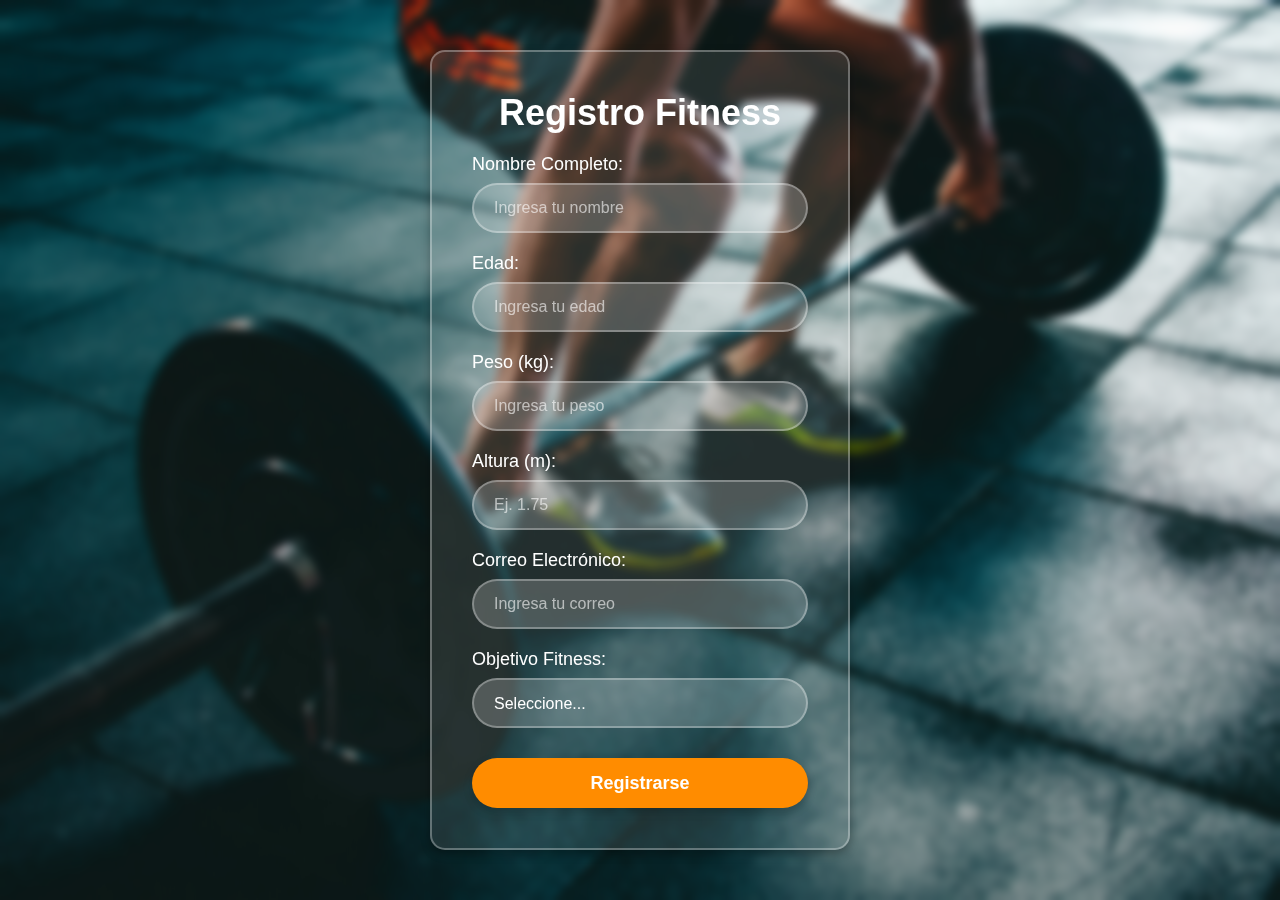
<file: index.html>
<!DOCTYPE html>
<html lang="es">
<head>
    <meta charset="UTF-8">
    <meta name="viewport" content="width=device-width, initial-scale=1.0">
    <title>Registro Fitness</title>
    <link rel="icon" href="imagenes/descarga.png">
    <link rel="stylesheet" href="style.css">
</head>
<body>
    <div class="container">
        <h1>Registro Fitness</h1>
        <form id="inscripcionForm">
            <label for="nombre">Nombre Completo:</label>
            <input type="text" id="nombre" name="nombre" placeholder="Ingresa tu nombre" required>

            <label for="edad">Edad:</label>
            <input type="number" id="edad" name="edad" placeholder="Ingresa tu edad" required>

            <label for="peso">Peso (kg):</label>
            <input type="number" id="peso" name="peso" placeholder="Ingresa tu peso" required>

            <label for="altura">Altura (m):</label>
            <input type="number" id="altura" name="altura" placeholder="Ej. 1.75" step="0.01" min="1" max="2.5" required>

            <label for="correo">Correo Electrónico:</label>
            <input type="email" id="correo" name="correo" placeholder="Ingresa tu correo" required>

            <label for="objetivo">Objetivo Fitness:</label>
            <select id="objetivo" name="objetivo" required>
                <option value="">Seleccione...</option>
                <option value="perder_peso">Perder Peso</option>
                <option value="mantenerme">Mantenerme</option>
                <option value="ganar_musculo">Ganar Músculo</option>
            </select>

            <button type="submit">Registrarse</button>
        </form>
    </div>

    <script src="script.js"></script>
</body>
</html>
</file>
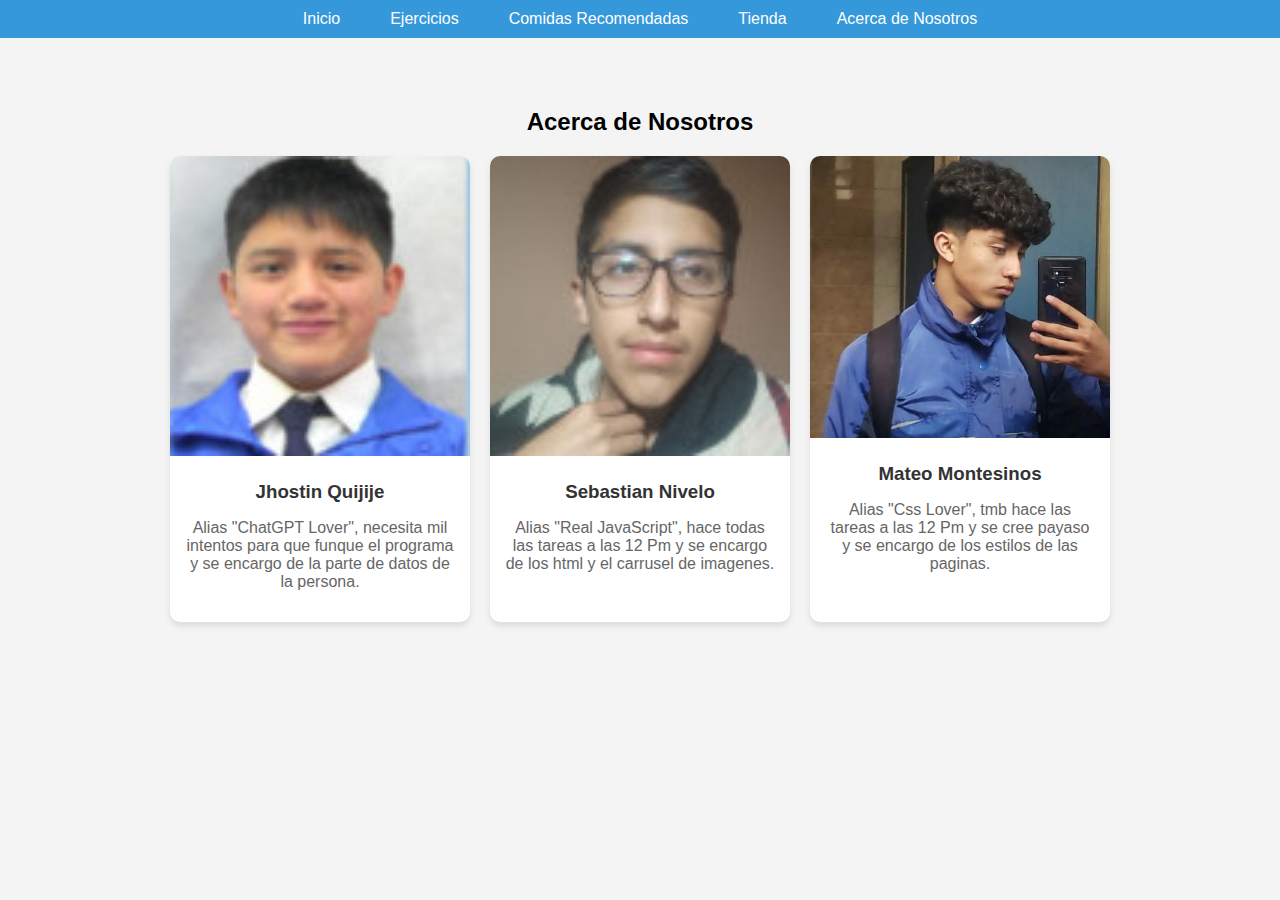
<file: acercade.html>
<!DOCTYPE html>
<html lang="en">
<head>
    <meta charset="UTF-8">
    <meta name="viewport" content="width=device-width, initial-scale=1.0">
    <title>Acerca de</title>
    <link rel="stylesheet" href="styleAcercaDe.css">
</head>
<body>
    <nav>
        <ul class="menu">
            <li><a href="Index.html">Inicio</a></li>
            <li><a href="PerderPeso.html">Ejercicios</a></li>
            <li><a href="Carrusel.html">Comidas Recomendadas</a></li>
            <li><a href="tienda.html">Tienda</a></li>
            <li><a href="acercade.html">Acerca de Nosotros</a></li>
        </ul>
    </nav>

    <section class="acerca">
        <h2>Acerca de Nosotros</h2>
        <div class="equipo">
            <div class="miembro">
                <img src="imagenes/ImgJhostin.jpg" alt="ChatGPT Lover">
                <div class="info">
                    <h3>Jhostin Quijije</h3>
                    <p>Alias "ChatGPT Lover", necesita mil intentos para que funque el programa y se encargo de la parte de datos de la persona.</p>
                </div>
            </div>
            <div class="miembro">
                <img src="imagenes/ImgNivelo.jpg" alt="Real JavaScript">
                <div class="info">
                    <h3>Sebastian Nivelo</h3>
                    <p>Alias "Real JavaScript", hace todas las tareas a las 12 Pm y se encargo de los html y el carrusel de imagenes.</p>
                </div>
            </div>
            <div class="miembro">
                <img src="imagenes/ImgMateo.jpg" alt="Css Lover">
                <div class="info">
                    <h3>Mateo Montesinos</h3>
                    <p>Alias "Css Lover", tmb hace las tareas a las 12 Pm y se cree payaso y se encargo de los estilos de las paginas.</p>
                </div>
            </div>
        </div>
    </section>
</body>
</html>
</file>
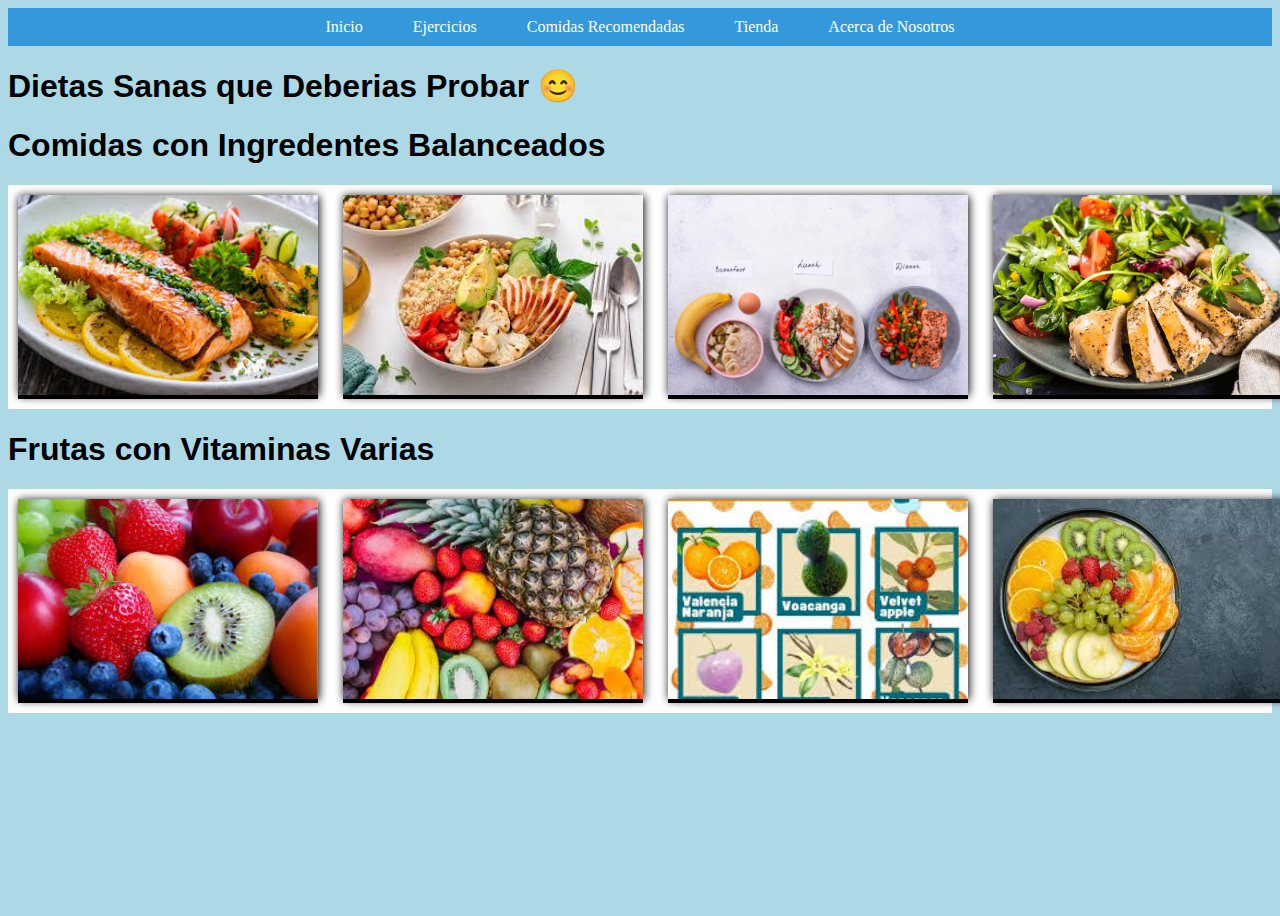
<file: Carrusel.html>
<!DOCTYPE html>
<html lang="en">
<head>
    <meta charset="UTF-8">
    <meta name="viewport" content="width=device-width, initial-scale=1.0">
    <title>Dietas Sanas</title>
    <link rel="stylesheet" href="styleCarru.css">
</head>
<body>
    <nav>
        <ul class="menu">
            <li><a href="Index.html">Inicio</a></li>
            <li><a href="PerderPeso.html">Ejercicios</a></li>
            <li><a href="Carrusel.html">Comidas Recomendadas</a></li>
            <li><a href="tienda.html">Tienda</a></li>
            <li><a href="acercade.html">Acerca de Nosotros</a></li>
        </ul>
    </nav>
    <div class="text"><h1>Dietas Sanas que Deberias Probar 😊</h1></div>
    <div class="text"><h1>Comidas con Ingredentes Balanceados</h1></div>
    <div class="carrusel">
        <div><img src="imagenes/comida1.jpg" alt="comida1"></div>
        <div><img src="imagenes/comida2.jpg" alt="comida2"></div>
        <div><img src="imagenes/comida3.jpg" alt="comida3"></div>
        <div><img src="imagenes/comida4.jpg" alt="comida4"></div>
    </div>
    <div class="text"><h1>Frutas con Vitaminas Varias</h1></div>
    <div class="carrusel">
        <div><img src="imagenes/comida6.jpg" alt="comida1"></div>
        <div><img src="imagenes/comida7.jpg" alt="comida2"></div>
        <div><img src="imagenes/comida8.jpg" alt="comida3"></div>
        <div><img src="imagenes/comida9.jpg" alt="comida4"></div>
    </div>
</body>
</html>
</file>
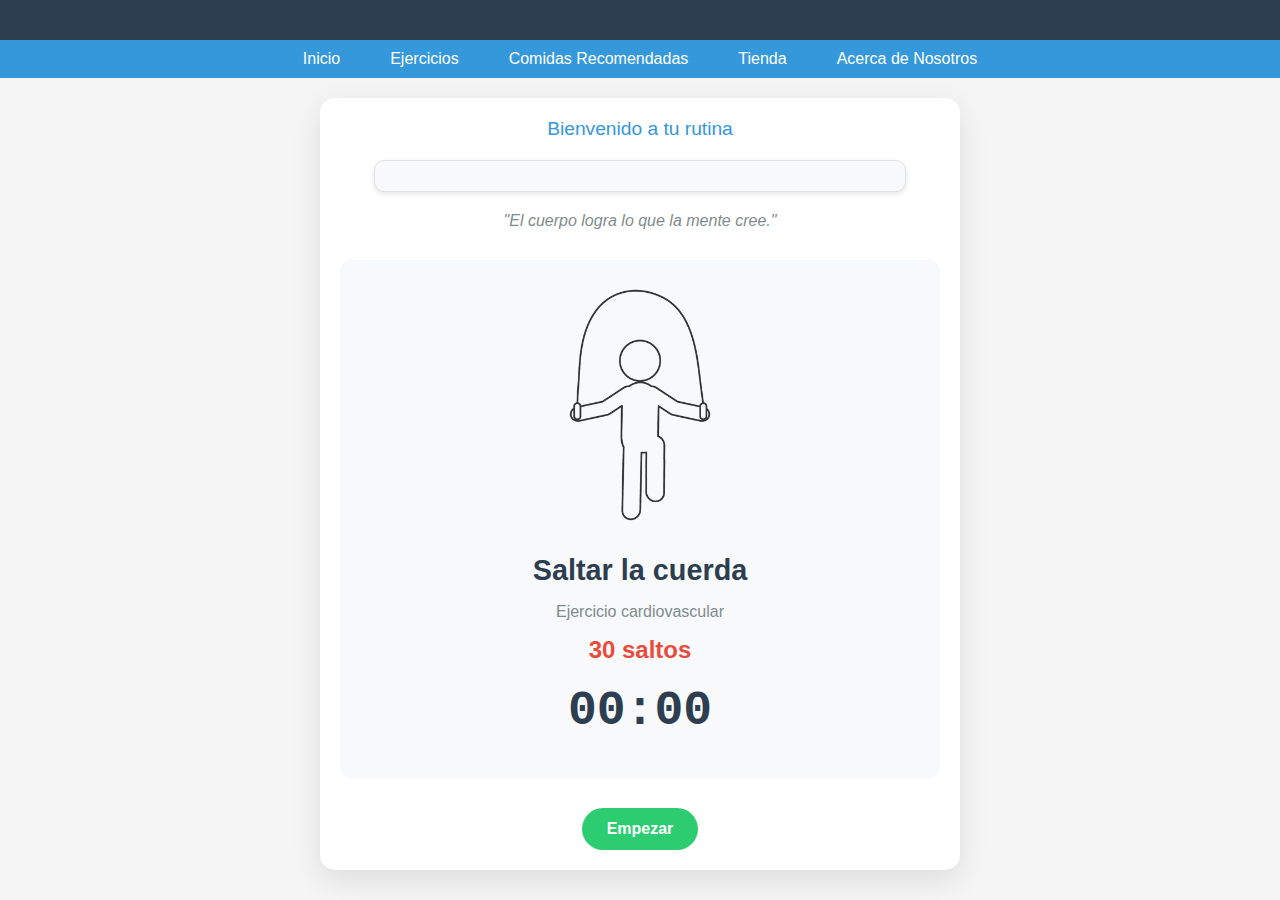
<file: PerderPeso.html>
<!DOCTYPE html>
<html lang="es">
<head>
    <meta charset="UTF-8">
    <meta name="viewport" content="width=device-width, initial-scale=1.0">
    <title>Ejercicios para Perder Peso</title>
    <link rel="stylesheet" href="style2.css">
</head>
<body>
    <header>
    </header>
    <nav>
        <ul class="menu">
            <li><a href="Index.html">Inicio</a></li>
            <li><a href="PerderPeso.html">Ejercicios</a></li>
            <li><a href="Carrusel.html">Comidas Recomendadas</a></li>
            <li><a href="tienda.html">Tienda</a></li>
            <li><a href="acercade.html">Acerca de Nosotros</a></li>
        </ul>
    </nav>
    <div class="app-container">
        <div class="greeting" id="daily-greeting">Bienvenido a tu rutina</div>
        <div class="imc-container" id="imc-display">
        </div>
        
        <div class="quote">"El cuerpo logra lo que la mente cree."</div>
        
        <div class="exercise-container" id="exercise-screen">
            <div class="exercise-image" id="exercise-image">
                <img src="" alt="Ejercicio" id="exercise-img" style="display: none;">
            </div>
            <div class="exercise-info">
                <h2 id="exercise-name">Selecciona Empezar</h2>
                <p id="exercise-description">Para comenzar tu rutina de ejercicios</p>
                <div class="reps-counter" id="reps-counter"></div>
                <div class="exercise-timer" id="exercise-timer">00:00</div>
            </div>
        </div>
        
        <div class="controls">
            <button class="action-button" id="start-button">Empezar</button>
            <button class="complete-button" id="complete-button" style="display: none;">Terminé</button>
            <button class="next-button" id="next-button" style="display: none;">Siguiente</button>
        </div>
    </div>
    
    <script src="script.js"></script>
</body>
</html>
</file>
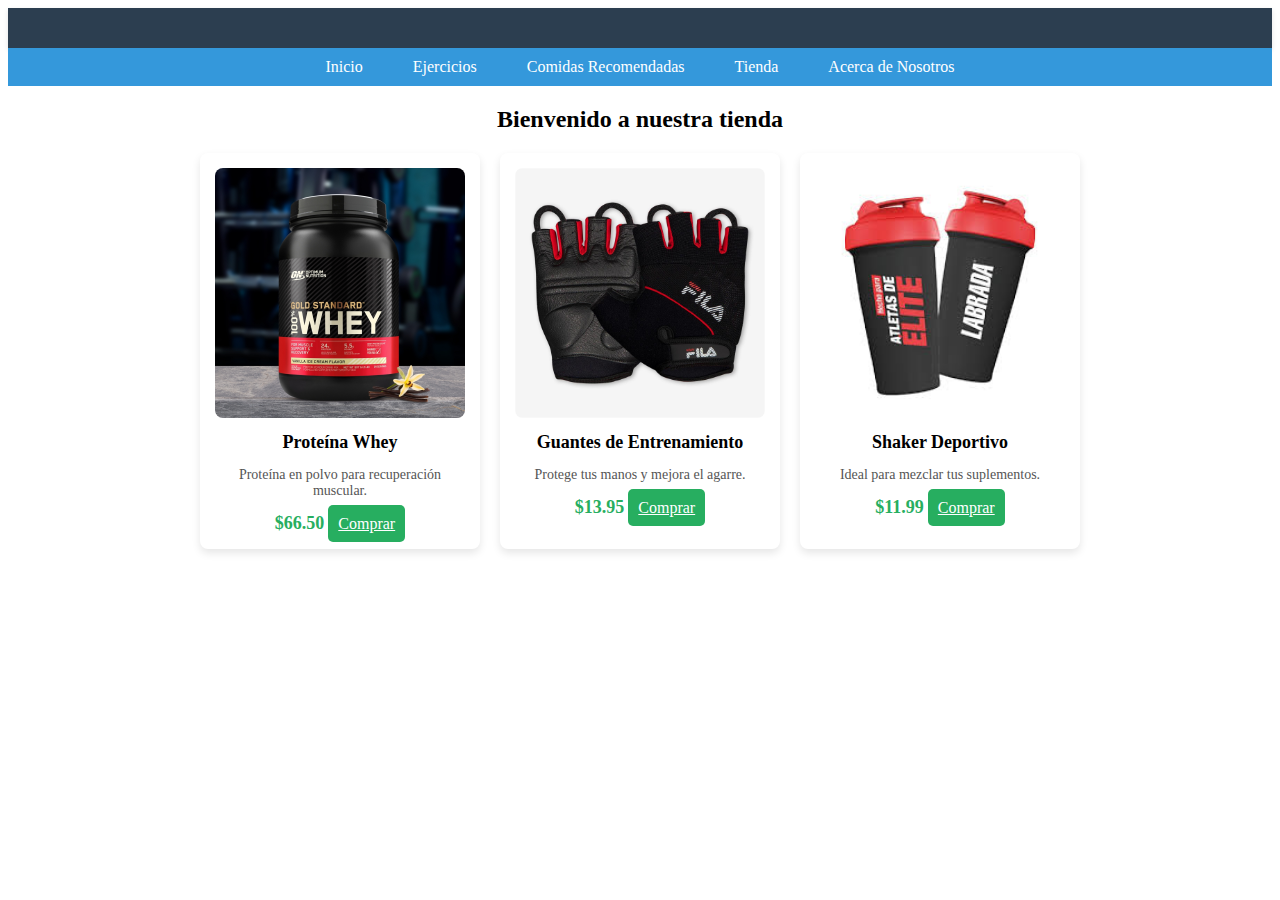
<file: tienda.html>
<!DOCTYPE html>
<html lang="en">
<head>
    <meta charset="UTF-8">
    <meta name="viewport" content="width=device-width, initial-scale=1.0">
    <title>Tienda del Gimnasio</title>
    <link rel="stylesheet" href="styleTienda.css">
</head>
<body>
    <header>
    </header>
    <nav>
        <ul class="menu">
            <li><a href="Index.html">Inicio</a></li>
            <li><a href="PerderPeso.html">Ejercicios</a></li>
            <li><a href="Carrusel.html">Comidas Recomendadas</a></li>
            <li><a href="tienda.html">Tienda</a></li>
            <li><a href="acercade.html">Acerca de Nosotros</a></li>
        </ul>
    </nav>
    <div class="contenedor-app">
        <div class="bienvenida">Bienvenido a nuestra tienda</div>
        <div class="contenedor-tienda">
            <div class="producto" id="producto1">
                <img src="imagenes/proteina.jpg" alt="Proteína Whey">
                <h2>Proteína Whey</h2>
                <p>Proteína en polvo para recuperación muscular.</p>
                <span class="precio">$66.50</span>
                <a href="https://syf.ec/nutricion-deportiva/7783-7930-100-whey-optimun#/7-presentacion-2lb/66-sabor-vainilla" target="_blank" class="boton-comprar">Comprar</a>
            </div>
            <div class="producto" id="producto2">
                <img src="imagenes/guantes.jpg" alt="Guantes de Entrenamiento">
                <h2>Guantes de Entrenamiento</h2>
                <p>Protege tus manos y mejora el agarre.</p>
                <span class="precio">$13.95</span>
                <a href="https://www.amazon.com/-/es/sspa/click?ie=UTF8&spc=MTo1NzYxMTI5ODQ2Mzc0OTM3OjE3NDM2NzA3MTA6c3BfYXRmOjIwMDAxNTY2NjY5Nzk0MTo6MDo6&url=%2Fentrenamiento-ejercicio-levantamiento-ciclismo-transpirables%2Fdp%2FB07KQR9VXG%2Fref%3Dsr_1_3_sspa%3F__mk_es_US%3D%25C3%2585M%25C3%2585%25C5%25BD%25C3%2595%25C3%2591%26crid%3D1J63IYBTS2QDF%26dib%3DeyJ2IjoiMSJ9.[base64].F9BFAvLpdDg1URcqdTTH5dW2_lysyAj1EpqAJbaYFg8%26dib_tag%3Dse%26keywords%3Dguantes%2Bdeportivos%26qid%3D1743670710%26sprefix%3Dguantes%2Bdeportivos%252Caps%252C162%26sr%3D8-3-spons%26sp_csd%3Dd2lkZ2V0TmFtZT1zcF9hdGY%26psc%3D1" target="_blank" class="boton-comprar">Comprar</a>
            </div>
            <div class="producto" id="producto3">
                <img src="imagenes/shaker.jpg" alt="Shaker Deportivo">
                <h2>Shaker Deportivo</h2>
                <p>Ideal para mezclar tus suplementos.</p>
                <span class="precio">$11.99</span>
                <a href="https://www.amazon.com/-/es/sspa/click?ie=UTF8&spc=MTo1NTQwOTQ1NjExNjg3NzM3OjE3NDM2NzA2NDQ6c3BfYXRmOjMwMDYxNzkzNTAyMDQwMjo6MDo6&url=%2Fmezcladora-perfecta-prote%25C3%25ADnas-entrenamiento-lavavajillas%2Fdp%2FB0DD427P7H%2Fref%3Dsr_1_1_sspa%3F__mk_es_US%3D%25C3%2585M%25C3%2585%25C5%25BD%25C3%2595%25C3%2591%26crid%3D2EKAFLRTV83QH%26dib%3DeyJ2IjoiMSJ9.[base64].6Xt53S6dxj7E2jbcbzVu-xdtEzlwzuBQg8AvZ3XSiPg%26dib_tag%3Dse%26keywords%3Dshaker%2Bdeportivo%26qid%3D1743670644%26sprefix%3Dshaker%2Bdeportivo%252Caps%252C154%26sr%3D8-1-spons%26sp_csd%3Dd2lkZ2V0TmFtZT1zcF9hdGY%26psc%3D1" target="_blank" class="boton-comprar">Comprar</a>
            </div>
        </div>
    </div>
</body>
</html>
</file>
<file: style.css>
* {
  margin: 0;
  padding: 0;
  box-sizing: border-box;
  font-family: "Poppins", sans-serif;
}

body {
  display: flex;
  justify-content: center;
  align-items: center;
  min-height: 100vh;
  background: url(imagenes/aaaaaaaaaaa.jpg) no-repeat;
  background-size: cover;
  background-position: center;
  backdrop-filter: blur(5px);
}

.container {
  width: 420px;
  background: rgba(255, 255, 255, 0.1);
  border: 2px solid rgba(255, 255, 255, 0.3);
  backdrop-filter: blur(15px);
  box-shadow: 0 4px 10px rgba(0, 0, 0, 0.3);
  color: #fff;
  border-radius: 15px;
  padding: 40px;
  text-align: center;
  transition: transform 0.3s ease-in-out;
}

.container:hover {
  transform: scale(1.02);
}

.container h1 {
  font-size: 36px;
  margin-bottom: 20px;
}

.container label {
  display: block;
  font-size: 18px;
  margin-bottom: 8px;
  text-align: left;
}

.container input,
.container select {
  width: 100%;
  height: 50px;
  background: rgba(255, 255, 255, 0.2);
  border: 2px solid rgba(255, 255, 255, 0.3);
  border-radius: 25px;
  font-size: 16px;
  color: #fff;
  padding: 0 20px;
  margin-bottom: 20px;
  outline: none;
  transition: all 0.3s ease-in-out;
}

.container input::placeholder {
  color: rgba(255, 255, 255, 0.6);
}

.container input:focus, 
.container select:focus {
  border-color: #ff8c00;
  box-shadow: 0 0 10px rgba(255, 140, 0, 0.6);
}

.container select {
  appearance: none;
  -webkit-appearance: none;
  -moz-appearance: none;
  background: rgba(255, 255, 255, 0.2);
  padding-right: 30px;
}

.container select option {
  background-color: #fff; 
  color: #000; 
}

.container button {
  width: 100%;
  height: 50px;
  background: #ff8c00;
  border: none;
  outline: none;
  border-radius: 25px;
  box-shadow: 0 4px 10px rgba(0, 0, 0, 0.2);
  cursor: pointer;
  font-size: 18px;
  color: #fff;
  font-weight: 600;
  margin-top: 10px;
  transition: all 0.3s ease-in-out;
}

.container button:hover {
  background: #e07b00;
  transform: scale(1.05);
}
</file>
<file: styleAcercaDe.css>
header {
    background-color: #2c3e50;
    padding: 20px 0;
    text-align: center;
    box-shadow: 0 2px 5px rgba(0,0,0,0.1);
}
nav {
    background-color: #3498db;
    padding: 10px 0;
}
.menu {
    display: flex;
    justify-content: center;
    list-style-type: none;
    margin: 0;
    padding: 0;
}
.menu li {
    margin: 0 15px;
}
.menu a {
    color: white;
    text-decoration: none;
    font-weight: 500;
    padding: 5px 10px;
    border-radius: 4px;
    transition: all 0.3s ease;
}

.menu a:hover {
    background-color: #2980b9;
    transform: translateY(-2px);
}

body {
    font-family: Arial, sans-serif;
    margin: 0;
    padding: 0;
    background-color: #f4f4f4;
    text-align: center;
}

.acerca {
    padding: 50px 20px;
}

.equipo {
    display: flex;
    justify-content: center;
    gap: 20px;
    flex-wrap: wrap;
}

.miembro {
    background: white;
    border-radius: 10px;
    box-shadow: 0 4px 6px rgba(0, 0, 0, 0.1);
    overflow: hidden;
    max-width: 300px;
    transition: transform 0.3s ease, box-shadow 0.3s ease;
}

.miembro:hover {
    transform: scale(1.05);
    box-shadow: 0 6px 12px rgba(0, 0, 0, 0.2);
}

.miembro img {
    width: 100%;
    height: auto;
    display: block;
}

.info {
    padding: 15px;
}

h3 {
    margin: 10px 0;
    color: #333;
}

p {
    color: #666;
}
</file>
<file: styleCarru.css>
body{

    align-items: center;
    justify-content: center;
    background-color: lightblue;
    height: 100vh;
}
.text{
    align-items: center;
    justify-content: center;
    font-family: Arial, Helvetica, sans-serif;
}
img{
    width: 100%;
    object-fit: cover;
    height: 200px;
    filter: drop-shadow(1px 1px 5px rgb(0,0,0));
}
.carrusel{
    display: flex;
    gap: 5px;
    width: 100%;
    background-color: white;
    scroll-snap-type: x mandatory;
}
.carrusel>div{
    scroll-snap-align: center;
    min-width: 300px;
    margin: 10px;
    background-color: black;
}

header {
    background-color: #2c3e50;
    padding: 20px 0;
    text-align: center;
    box-shadow: 0 2px 5px rgba(0,0,0,0.1);
}
nav {
    background-color: #3498db;
    padding: 10px 0;
}
.menu {
    display: flex;
    justify-content: center;
    list-style-type: none;
    margin: 0;
    padding: 0;
}
.menu li {
    margin: 0 15px;
}
.menu a {
    color: white;
    text-decoration: none;
    font-weight: 500;
    padding: 5px 10px;
    border-radius: 4px;
    transition: all 0.3s ease;
}

.menu a:hover {
    background-color: #2980b9;
    transform: translateY(-2px);
}
</file>
<file: style2.css>
/* Estilos generales */
body {
    font-family: 'Poppins', sans-serif;
    margin: 0;
    padding: 0;
    background-color: #f5f5f5;
    color: #333;
}

/* Estilos del encabezado */
header {
    background-color: #2c3e50;
    padding: 20px 0;
    text-align: center;
    box-shadow: 0 2px 5px rgba(0,0,0,0.1);
}
nav {
    background-color: #3498db;
    padding: 10px 0;
}
.menu {
    display: flex;
    justify-content: center;
    list-style-type: none;
    margin: 0;
    padding: 0;
}
.menu li {
    margin: 0 15px;
}
.menu a {
    color: white;
    text-decoration: none;
    font-weight: 500;
    padding: 5px 10px;
    border-radius: 4px;
    transition: all 0.3s ease;
}

.menu a:hover {
    background-color: #2980b9;
    transform: translateY(-2px);
}

/* Contenedor principal */
.app-container {
    max-width: 600px;
    margin: 20px auto;
    padding: 20px;
    background-color: white;
    border-radius: 15px;
    box-shadow: 0 10px 30px rgba(0, 0, 0, 0.1);
}

/* Saludo y frase */
.greeting {
    font-size: 1.2rem;
    text-align: center;
    color: #3498db;
    margin-bottom: 10px;
}

.quote {
    font-style: italic;
    text-align: center;
    color: #7f8c8d;
    margin-bottom: 30px;
}

/* Contenedor de ejercicio */
.exercise-container {
    margin: 30px 0;
    padding: 20px;
    background-color: #f8f9fa;
    border-radius: 10px;
}

.exercise-image {
    width: 100%;
    height: 250px;
    overflow: hidden;
    display: flex;
    justify-content: center;
    align-items: center;
    margin-bottom: 20px;
}

.exercise-image img {
    max-width: 100%;
    max-height: 100%;
    border-radius: 8px;
}

.exercise-info {
    text-align: center;
}

.exercise-info h2 {
    color: #2c3e50;
    font-size: 1.8rem;
    margin-bottom: 10px;
}

.exercise-info p {
    color: #7f8c8d;
    margin-bottom: 15px;
}

.reps-counter {
    font-size: 1.5rem;
    font-weight: bold;
    color: #e74c3c;
    margin: 15px 0;
}

/* Temporizador de ejercicio */
.exercise-timer {
    font-size: 3rem;
    font-family: 'Courier New', monospace;
    font-weight: bold;
    color: #2c3e50;
    margin: 20px 0;
}

/* Controles */
.controls {
    display: flex;
    justify-content: center;
    gap: 15px;
    margin-top: 20px;
}

.action-button, .complete-button, .next-button {
    border: none;
    padding: 12px 25px;
    border-radius: 50px;
    font-size: 1rem;
    font-weight: 600;
    cursor: pointer;
    transition: all 0.3s;
}

.action-button {
    background-color: #2ecc71;
    color: white;
}

.complete-button {
    background-color: #e74c3c;
    color: white;
}

.next-button {
    background-color: #3498db;
    color: white;
}

.action-button:hover, .complete-button:hover, .next-button:hover {
    transform: translateY(-3px);
    box-shadow: 0 5px 15px rgba(0, 0, 0, 0.1);
}

.action-button:active, .complete-button:active, .next-button:active {
    transform: translateY(1px);
}
/* Estilos para el contenedor del IMC */
.imc-container {
    background-color: #f8f9fa;
    border-radius: 10px;
    padding: 15px;
    margin: 20px auto;
    max-width: 500px;
    text-align: center;
    box-shadow: 0 2px 5px rgba(0,0,0,0.1);
    border: 1px solid #e0e0e0;
}

.imc-container h3 {
    color: #2c3e50;
    margin-bottom: 10px;
    font-size: 1.2em;
}

.imc-container p {
    margin: 8px 0;
    color: #34495e;
    font-size: 0.95em;
}

.imc-container strong {
    color: #2c3e50;
}
</file>
<file: styleTienda.css>
header {
    background-color: #2c3e50;
    padding: 20px 0;
    text-align: center;
    box-shadow: 0 2px 5px rgba(0,0,0,0.1);
}
nav {
    background-color: #3498db;
    padding: 10px 0;
}
.menu {
    display: flex;
    justify-content: center;
    list-style-type: none;
    margin: 0;
    padding: 0;
}
.menu li {
    margin: 0 15px;
}
.menu a {
    color: white;
    text-decoration: none;
    font-weight: 500;
    padding: 5px 10px;
    border-radius: 4px;
    transition: all 0.3s ease;
}

.menu a:hover {
    background-color: #2980b9;
    transform: translateY(-2px);
}

.contenedor-app {
    text-align: center;
    padding: 20px;
}

.bienvenida {
    font-size: 24px;
    margin-bottom: 20px;
    font-weight: bold;
}

.contenedor-tienda {
    display: flex;
    justify-content: center;
    flex-wrap: wrap;
    gap: 20px;
}

.producto {
    background: white;
    padding: 15px;
    border-radius: 8px;
    box-shadow: 0px 4px 8px rgba(0, 0, 0, 0.1);
    text-align: center;
    width: 250px;
}

.producto img {
    width: 100%;
    border-radius: 8px;
}

.producto h2 {
    font-size: 18px;
    margin: 10px 0;
}

.producto p {
    font-size: 14px;
    color: #555;
}

.precio {
    font-size: 18px;
    font-weight: bold;
    color: #27ae60;
}

.boton-comprar {
    background: #27ae60;
    color: white;
    border: none;
    padding: 10px;
    width: 100%;
    border-radius: 5px;
    cursor: pointer;
    margin-top: 10px;
    font-size: 16px;
}

.boton-comprar:hover {
    background: #219150;
}
</file>
